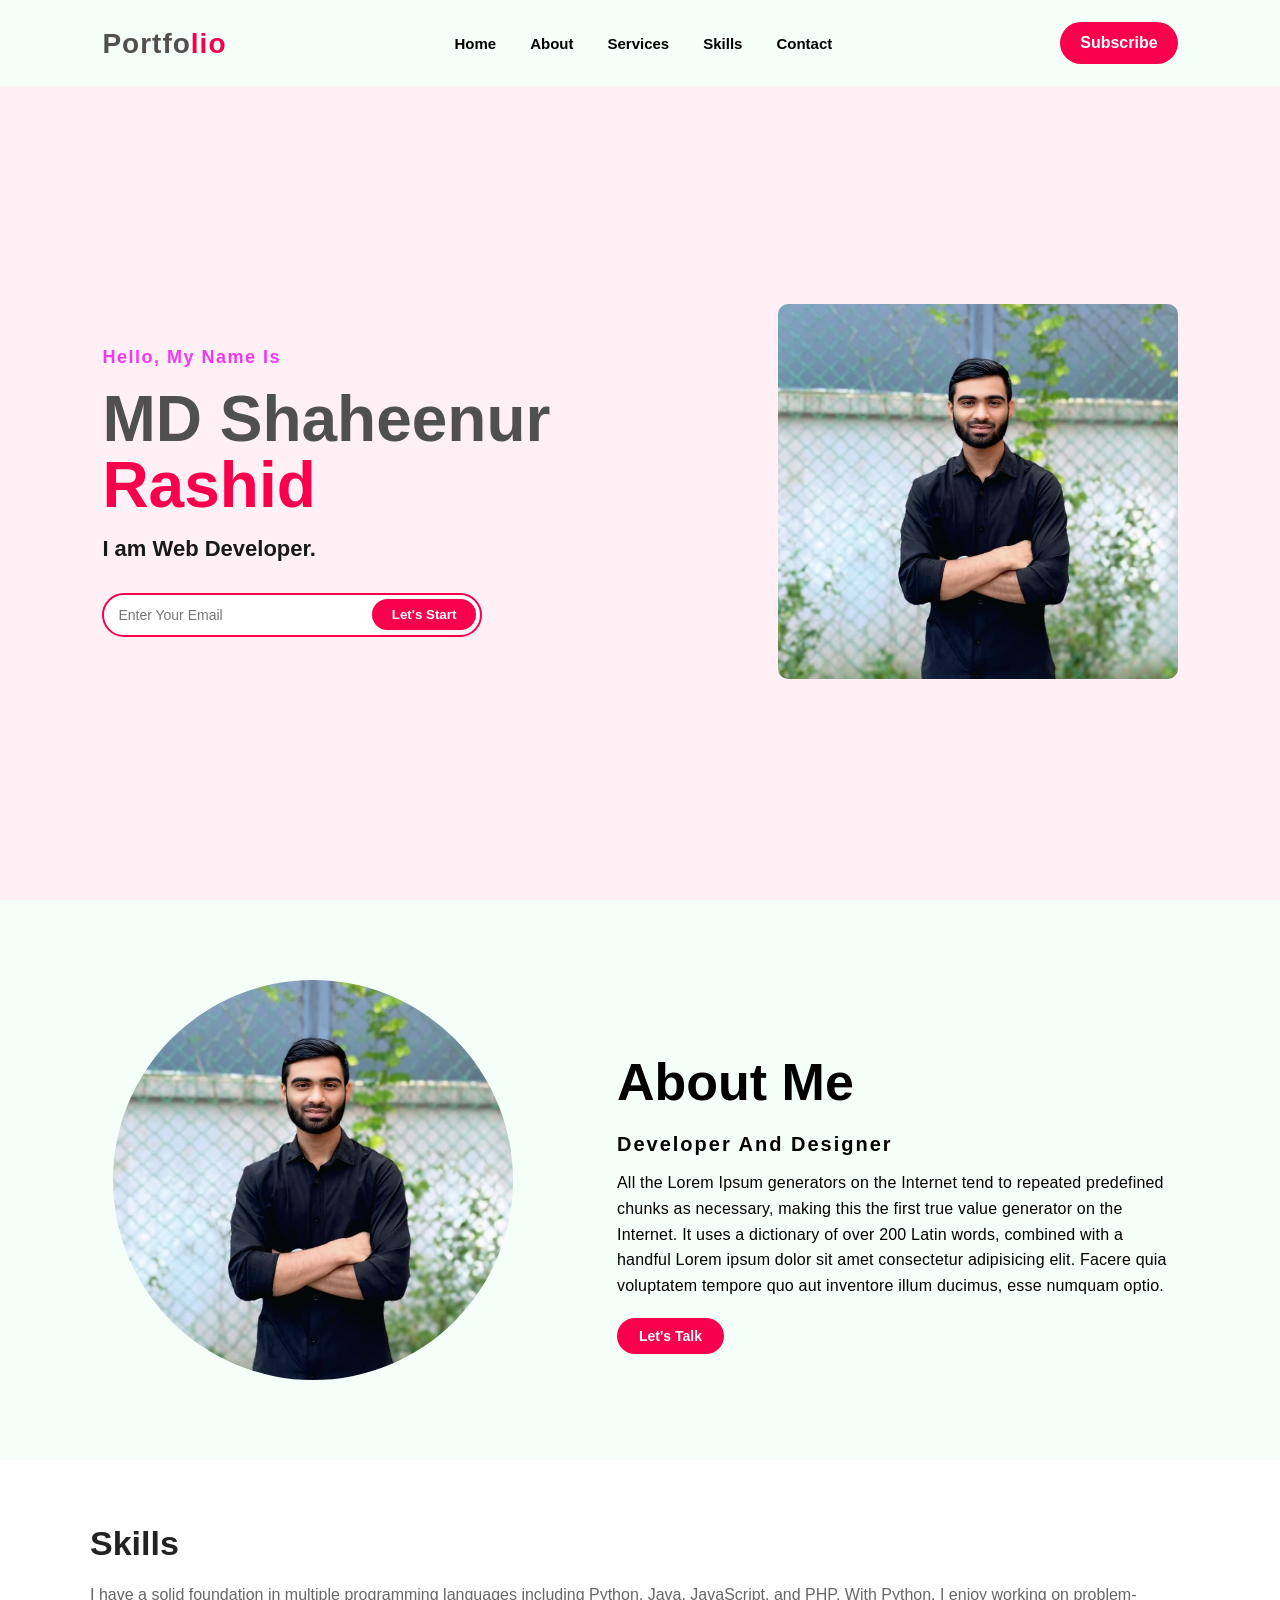
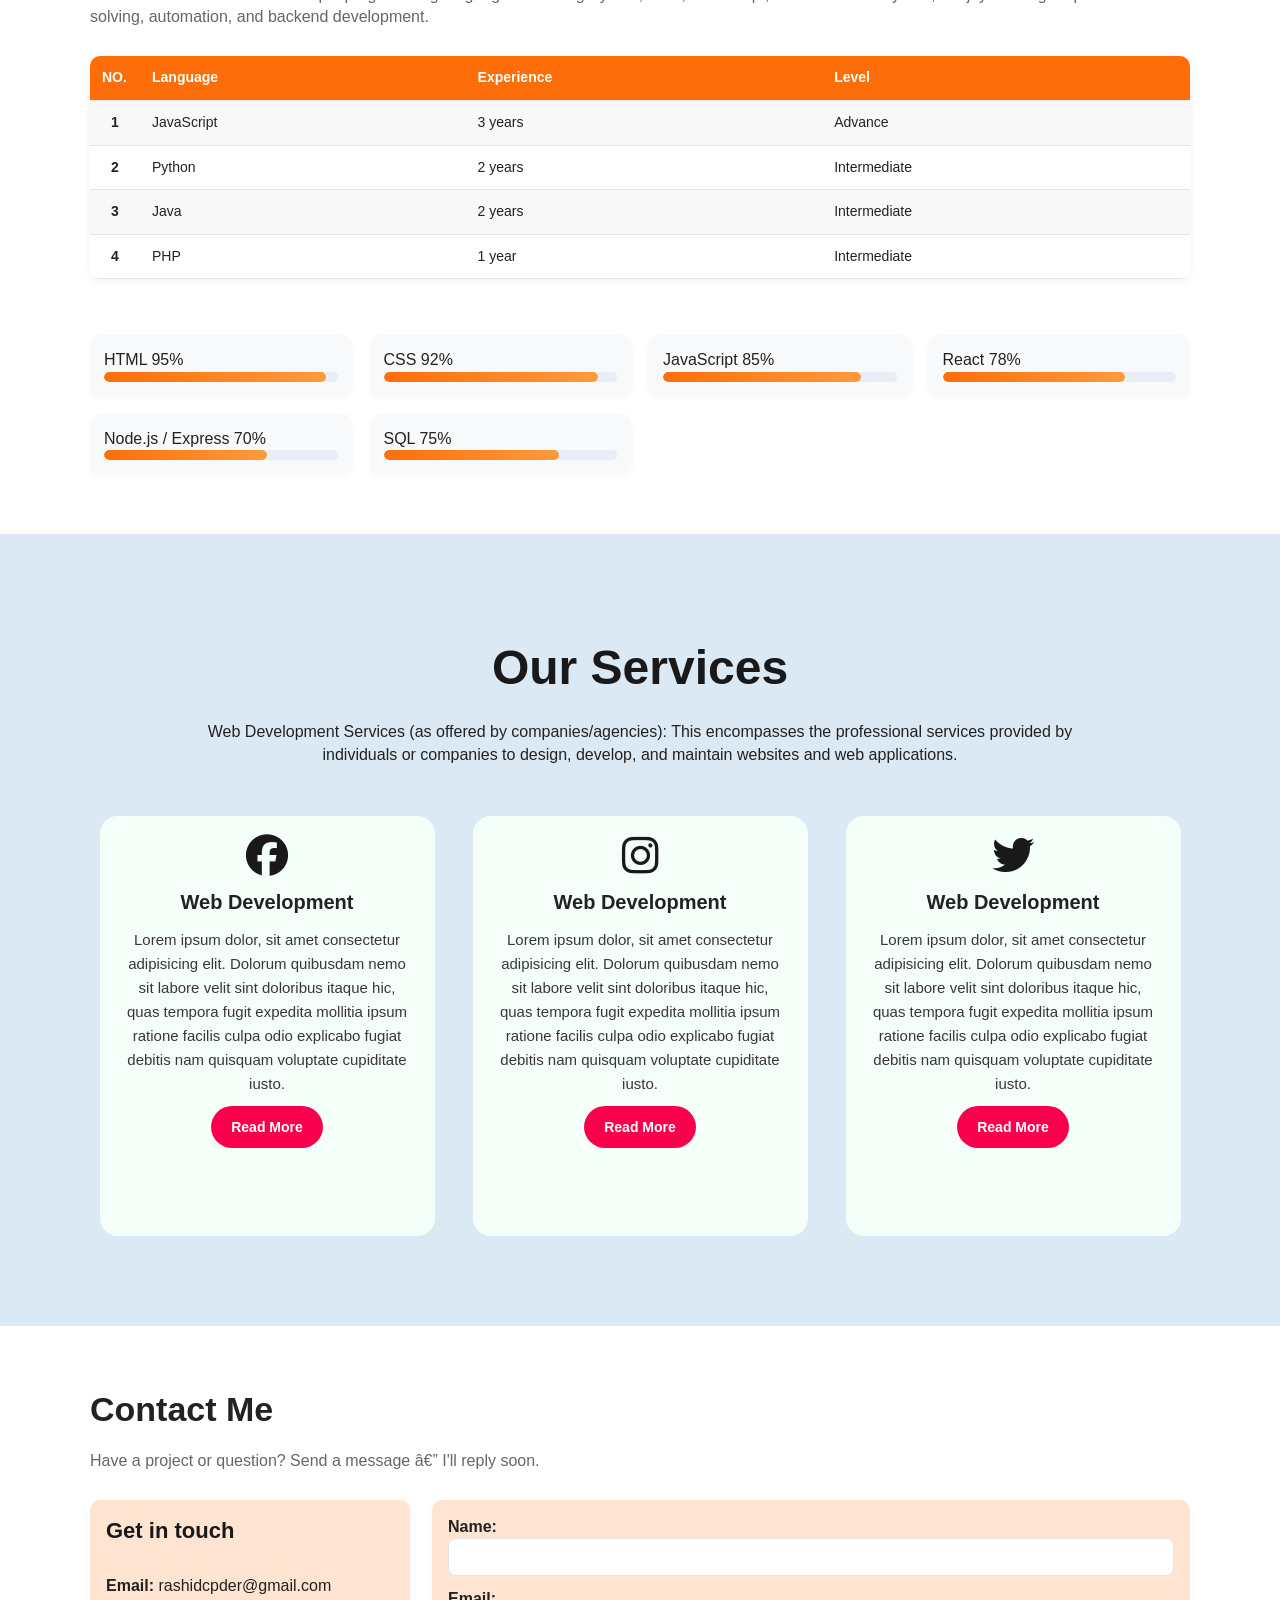
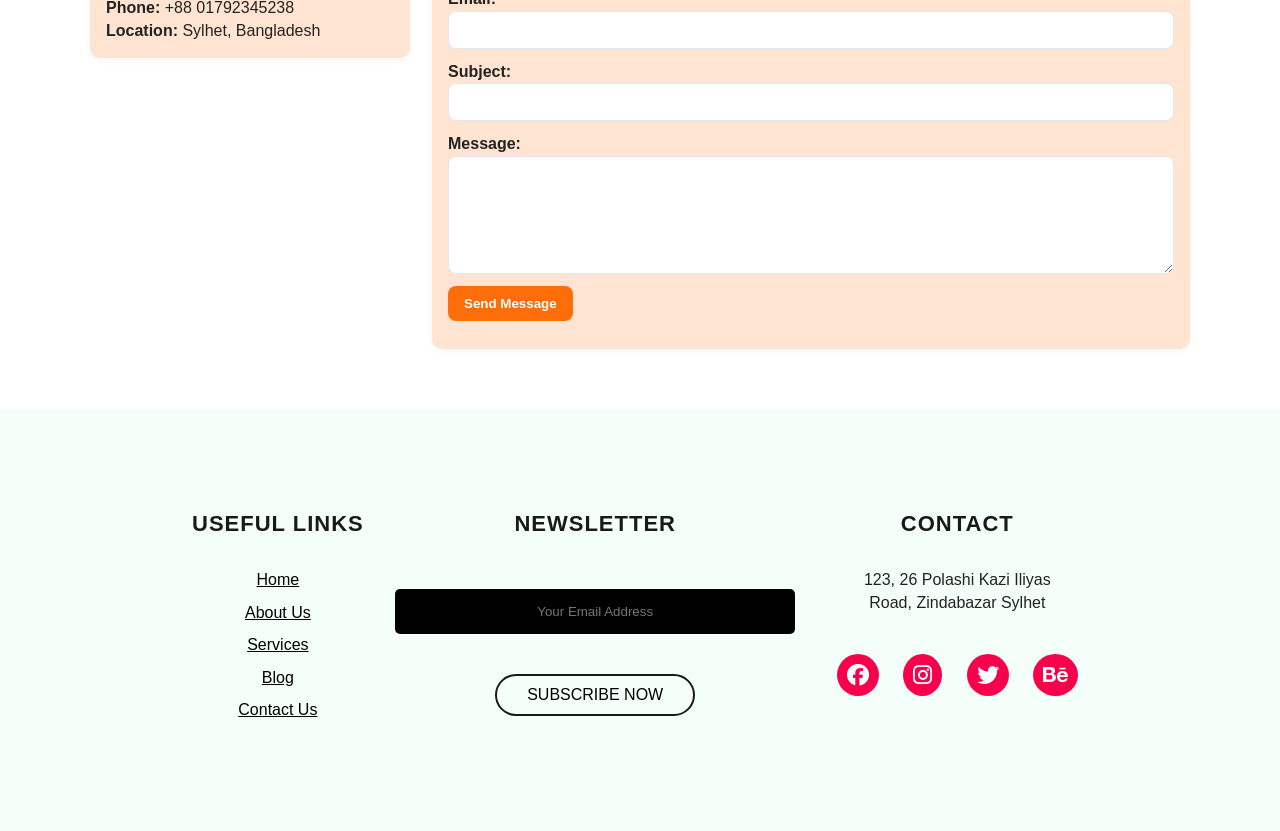
<file: index.htm>
<!DOCTYPE html>
<html>

<head>
    <title>My Personal Website</title>
    <link rel="stylesheet" href="css/style.css">
    <link rel="preconnect" href="https://fonts.gstatic.com">
    <link
        href="https://fonts.googleapis.com/css2?family=Josefin+Sans: ital, wght@700&family=Inter:wght@400;500;600;700&display=swap"
        rel="stylesheet">
    <link rel="stylesheet" href="https://cdnjs.cloudflare.com/ajax/libs/font-awesome/6.4.0/css/all.min.css"
        integrity="sha512-iecdLmaskl7CVkqkXNQ/ZH/XLlvWZOJyj7Yy7tcenmpD1ypASozpmT/E0iPtmFIB46ZmdtAc9eNBvH0H/ZpiBw=="
        crossorigin="anonymous" referrerpolicy="no-referrer" />

<body>
    <!-- header   -->
    <div class="hero">
        <nav>
            <h2 class="logo">Portfo<span>lio</span></h2>
            <ul>
                <li><a href="">Home</a></li>
                <li><a href="">About</a></li>
                <li><a href="">Services</a></li>
                <li><a href="">Skills</a></li>
                <li><a href="">Contact</a></li>
            </ul>
            <a href="" class="btn">Subscribe</a>
        </nav>

        <div class="hero-content">
            <div class="content">
                <h4>Hello, My Name Is</h4>
                <h1>MD Shaheenur <span>Rashid</span></h1>
                <h3>I am Web Developer.</h3>
                <div class="newslatter">
                    <form>
                        <input type="email" name="email" id="Mail" placeholder="Enter Your Email">
                        <input type="submit" name="submit" value="Let's Start">
                    </form>
                </div>
            </div>
            <div>
                <img src="./images/figma2.jpg" alt="Shaheen Rashid">
            </div>
        </div>
    </div>
    <!-- about -->
    <section class="about">
        <div class="main">
            <img src="./images/figma2.jpg" alt="">
            <div class="about-text">
                <h2>About Me</h2>
                <h5>Developer <span>And Designer</span></h5>
                <p>All the Lorem Ipsum generators on the Internet tend to repeated predefined chunks as necessary,
                    making this the first true value generator on the Internet. It uses a dictionary of over 200 Latin
                    words, combined with a handful Lorem ipsum dolor sit amet consectetur adipisicing elit. Facere quia
                    voluptatem tempore quo aut inventore illum ducimus, esse numquam optio.</p>
                <button type="button">Let's Talk</button>
            </div>
        </div>
    </section>
    <!-- ========== SKILLS SECTION ========== -->
    <section id="skills" class="pf-section">
        <div class="pf-container">
            <h2 class="pf-title">Skills</h2>
            <p class="pf-sub">I have a solid foundation in multiple programming languages including Python, Java,
                JavaScript, and PHP. With Python,
                I enjoy working on problem-solving, automation, and backend development.</p>
            <div class="overflow-x-auto">
                <table class="custom-table">
                    <thead>
                        <tr>
                            <th>NO.</th>
                            <th>Language</th>
                            <th>Experience</th>
                            <th>Level</th>
                        </tr>
                    </thead>
                    <tbody>
                        <tr>
                            <th>1</th>
                            <td>JavaScript</td>
                            <td>3 years</td>
                            <td>Advance</td>
                        </tr>
                        <tr>
                            <th>2</th>
                            <td>Python</td>
                            <td>2 years</td>
                            <td>Intermediate</td>
                        </tr>
                        <tr>
                            <th>3</th>
                            <td>Java</td>
                            <td>2 years</td>
                            <td>Intermediate</td>
                        </tr>
                        <tr>
                            <th>4</th>
                            <td>PHP</td>
                            <td>1 year</td>
                            <td>Intermediate</td>
                        </tr>
                    </tbody>
                </table>
            </div>

            <div class="pf-skills-grid">
                <div class="pf-skill-card">
                    <div class="pf-skill-head">
                        <span>HTML</span>
                        <span class="pf-skill-percent">95%</span>
                    </div>
                    <div class="pf-progress">
                        <div class="pf-progress-bar" style="width:95%"></div>
                    </div>
                </div>

                <div class="pf-skill-card">
                    <div class="pf-skill-head">
                        <span>CSS</span>
                        <span class="pf-skill-percent">92%</span>
                    </div>
                    <div class="pf-progress">
                        <div class="pf-progress-bar" style="width:92%"></div>
                    </div>
                </div>

                <div class="pf-skill-card">
                    <div class="pf-skill-head">
                        <span>JavaScript</span>
                        <span class="pf-skill-percent">85%</span>
                    </div>
                    <div class="pf-progress">
                        <div class="pf-progress-bar" style="width:85%"></div>
                    </div>
                </div>

                <div class="pf-skill-card">
                    <div class="pf-skill-head">
                        <span>React</span>
                        <span class="pf-skill-percent">78%</span>
                    </div>
                    <div class="pf-progress">
                        <div class="pf-progress-bar" style="width:78%"></div>
                    </div>
                </div>

                <div class="pf-skill-card">
                    <div class="pf-skill-head">
                        <span>Node.js / Express</span>
                        <span class="pf-skill-percent">70%</span>
                    </div>
                    <div class="pf-progress">
                        <div class="pf-progress-bar" style="width:70%"></div>
                    </div>
                </div>

                <div class="pf-skill-card">
                    <div class="pf-skill-head">
                        <span>SQL</span>
                        <span class="pf-skill-percent">75%</span>
                    </div>
                    <div class="pf-progress">
                        <div class="pf-progress-bar" style="width:75%"></div>
                    </div>
                </div>
            </div>
        </div>
    </section>

    <!-- service  -->
    <div class="service">
        <div class="title">
            <h2>Our Services</h2>
            <p>Web Development Services (as offered by companies/agencies): This encompasses
                the professional services provided by individuals or companies to design, develop, and maintain websites
                and web applications.</p>
        </div>

        <div class="box">
            <div class="card">
                <i class="fa-brands fa-facebook"></i>
                <h5>Web Development</h5>
                <div class="pra">
                    <p>Lorem ipsum dolor, sit amet consectetur adipisicing elit. Dolorum quibusdam nemo sit labore velit
                        sint doloribus itaque hic, quas tempora fugit expedita mollitia ipsum ratione facilis culpa odio
                        explicabo fugiat debitis nam quisquam voluptate cupiditate iusto.</p>

                    <p style="text-align: center;">
                        <a class="button" href="">Read More</a>
                    </p>
                </div>
            </div>

            <div class="card">
                <i class="fa-brands fa-instagram"></i>
                <h5>Web Development</h5>
                <div class="pra">
                    <p>Lorem ipsum dolor, sit amet consectetur adipisicing elit. Dolorum quibusdam nemo sit labore velit
                        sint doloribus itaque hic, quas tempora fugit expedita mollitia ipsum ratione facilis culpa odio
                        explicabo fugiat debitis nam quisquam voluptate cupiditate iusto.</p>

                    <p style="text-align: center;">
                        <a class="button" href="">Read More</a>
                    </p>
                </div>
            </div>

            <div class="card">
                <i class="fa-brands fa-twitter"></i>
                <h5>Web Development</h5>
                <div class="pra">
                    <p>Lorem ipsum dolor, sit amet consectetur adipisicing elit. Dolorum quibusdam nemo sit labore velit
                        sint doloribus itaque hic, quas tempora fugit expedita mollitia ipsum ratione facilis culpa odio
                        explicabo fugiat debitis nam quisquam voluptate cupiditate iusto.</p>

                    <p style="text-align: center;">
                        <a class="button" href="">Read More</a>
                    </p>
                </div>
            </div>

        </div>
    </div>

    <!-- ========== CONTACT SECTION ========== -->
    <section id="contact" class="pf-section pf-contact-section">
        <div class="pf-container">
            <h2 class="pf-title">Contact Me</h2>
            <p class="pf-sub">Have a project or question? Send a message — I'll reply soon.</p>

            <div class="pf-contact-wrap">
                <div class="pf-contact-info">
                    <h3>Get in touch</h3>
                    <p><strong>Email:</strong> rashidcpder@gmail.com</p>
                    <p><strong>Phone:</strong> +88 01792345238</p>
                    <p><strong>Location:</strong> Sylhet, Bangladesh</p>
                </div>

                <form id="pf-contact-form" class="pf-contact-form" method="post" action="/send-contact">
                    <div class="pf-row">
                        <div class="pf-field">
                            <label for="pf-name">Name:</label>
                            <input id="pf-name" name="name" type="text" required minlength="2" />
                        </div>
                        <div class="pf-field">
                            <label for="pf-email">Email:</label>
                            <input id="pf-email" name="email" type="email" required />
                        </div>
                    </div>

                    <div class="pf-row">
                        <div class="pf-field-full">
                            <label for="pf-subject">Subject:</label>
                            <input id="pf-subject" name="subject" type="text" required />
                        </div>
                    </div>

                    <div class="pf-row">
                        <div class="pf-field-full">
                            <label for="pf-message">Message:</label>
                            <textarea id="pf-message" name="message" rows="6" required></textarea>
                        </div>
                    </div>

                    <div class="pf-row pf-actions">
                        <button type="submit" class="pf-btn">Send Message</button>
                        <div id="pf-form-status" aria-live="polite" class="pf-form-status"></div>
                    </div>
                </form>
            </div>
        </div>
    </section>
    <div class="footer">
        <div class="col-1">
            <h3>Useful Links</h3>
            <a href="">Home</a>
            <a href="">About Us</a>
            <a href="">Services</a>
            <a href="">Blog</a>
            <a href="">Contact Us</a>
        </div>
        <div class="col-2">
            <h3>Newsletter</h3>
            <form>
                <input type="email" placeholder="Your Email Address" required>
                <br>
                <button type="submit">SUBSCRIBE NOW</button>
            </form>
        </div>
        <div class="col-3">
            <h3>Contact</h3>
            <p>123, 26 Polashi Kazi Iliyas<br> Road, Zindabazar Sylhet</p>
            <div class="socail-icons">
                <a href=""><i class="fa-brands fa-facebook"></i></a>
                <a href=""><i class="fa-brands fa-instagram"></i></a>
                <a href=""><i class="fa-brands fa-twitter"></i></a>
                <a href=""><i class="fa-brands fa-behance"></i></a>
            </div>
        </div>
    </div>
</body>

</html>
</file>
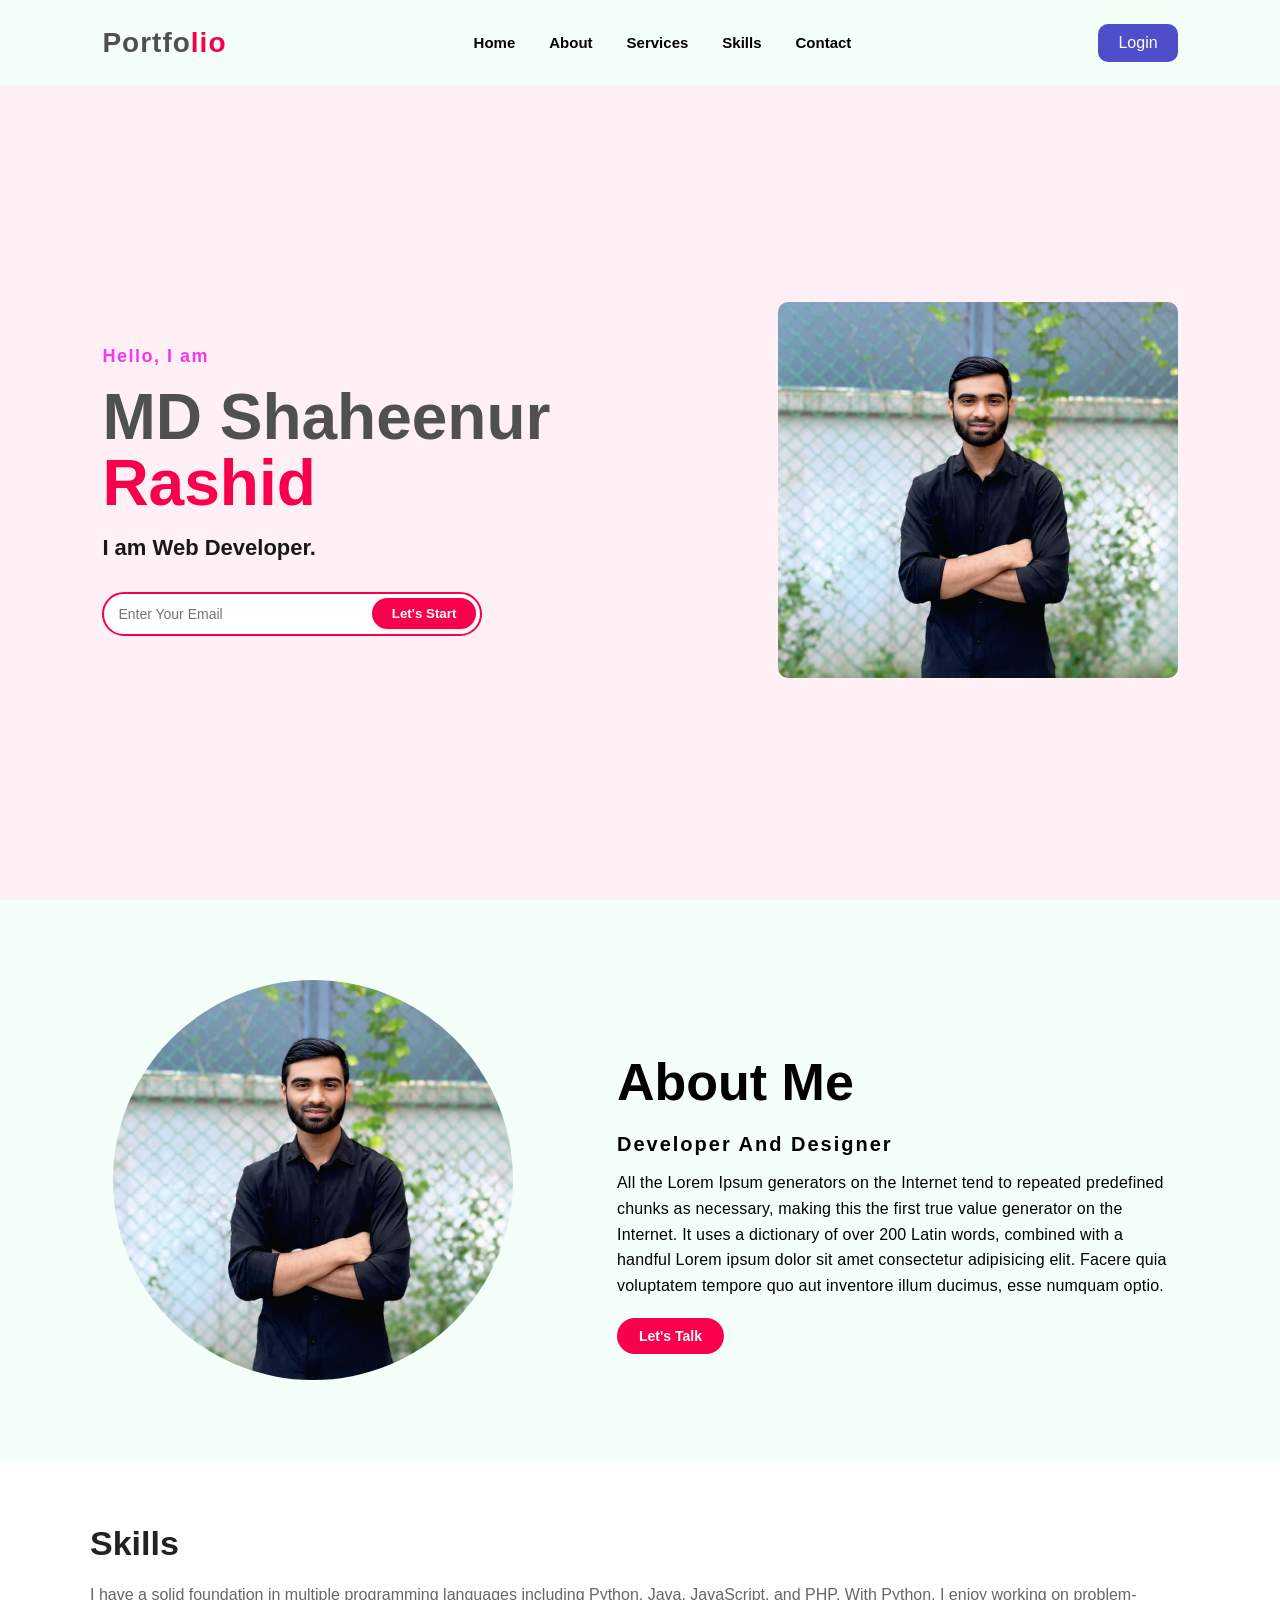
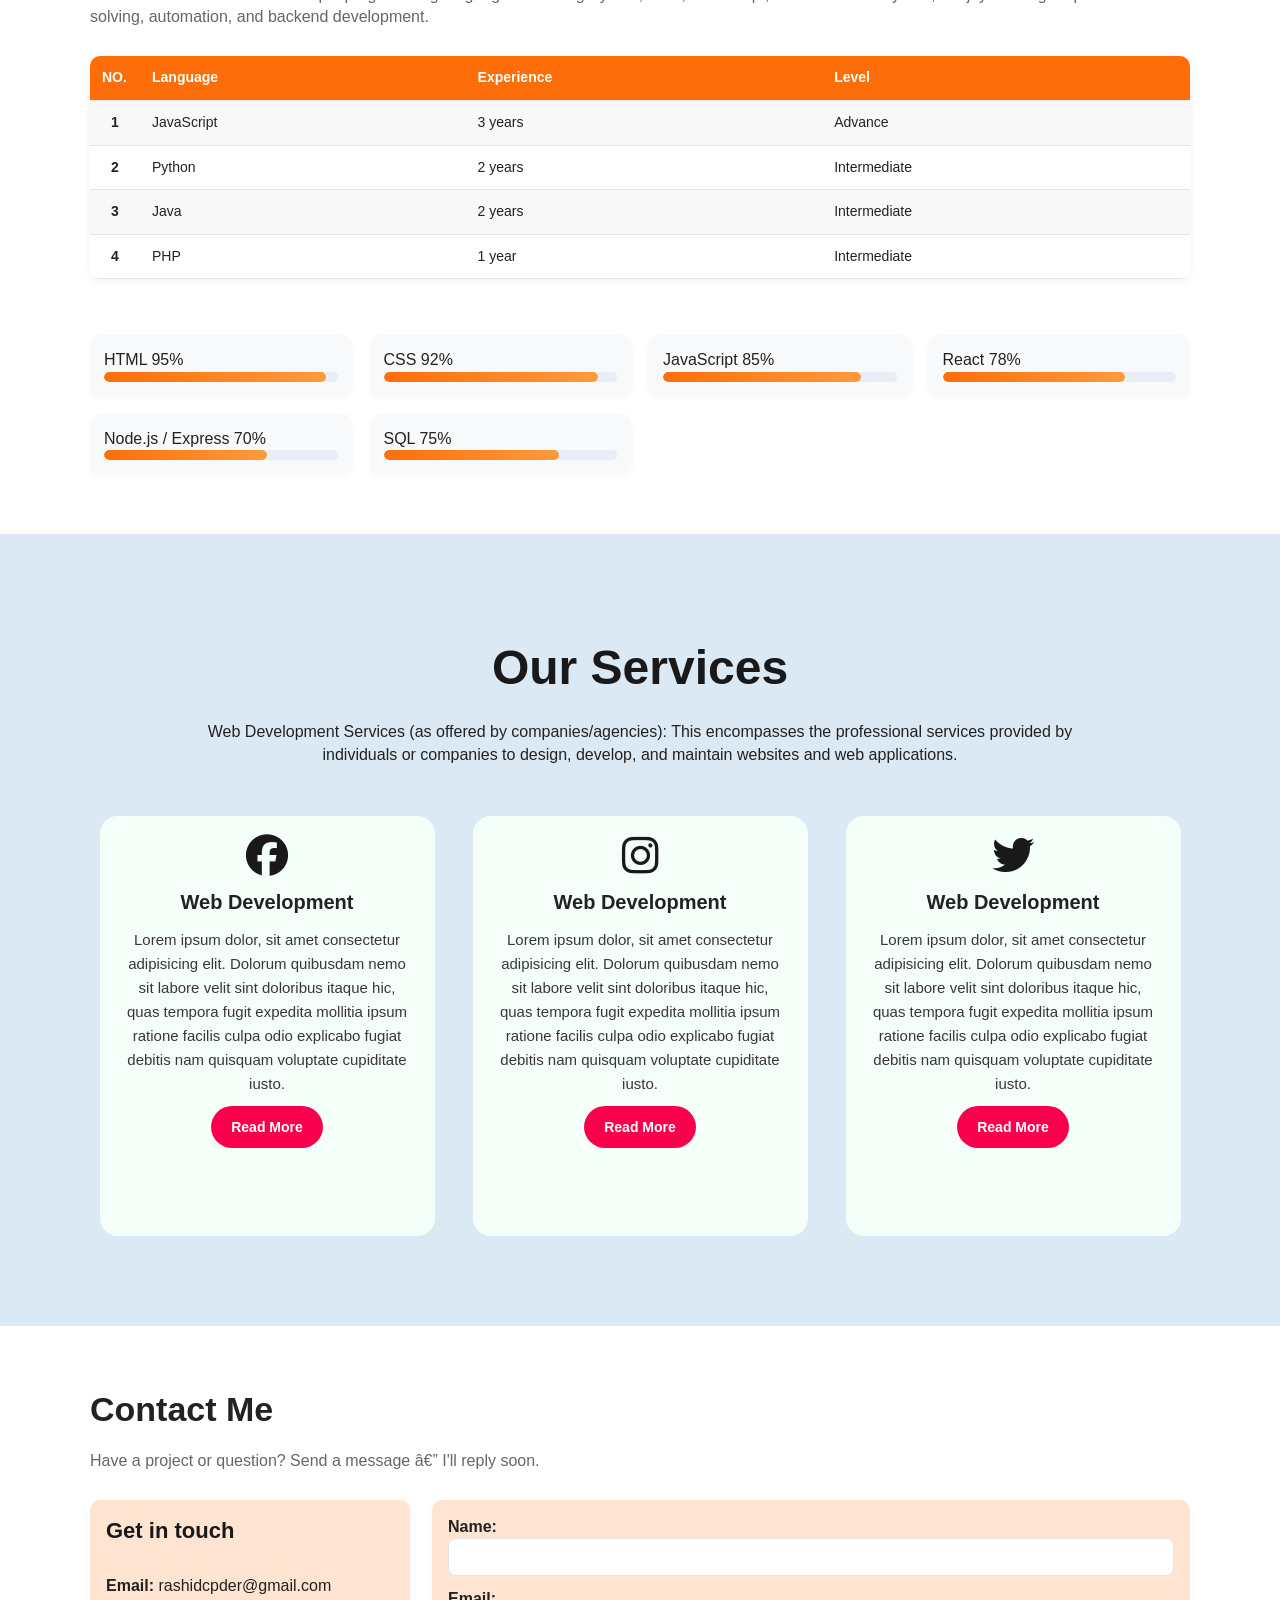
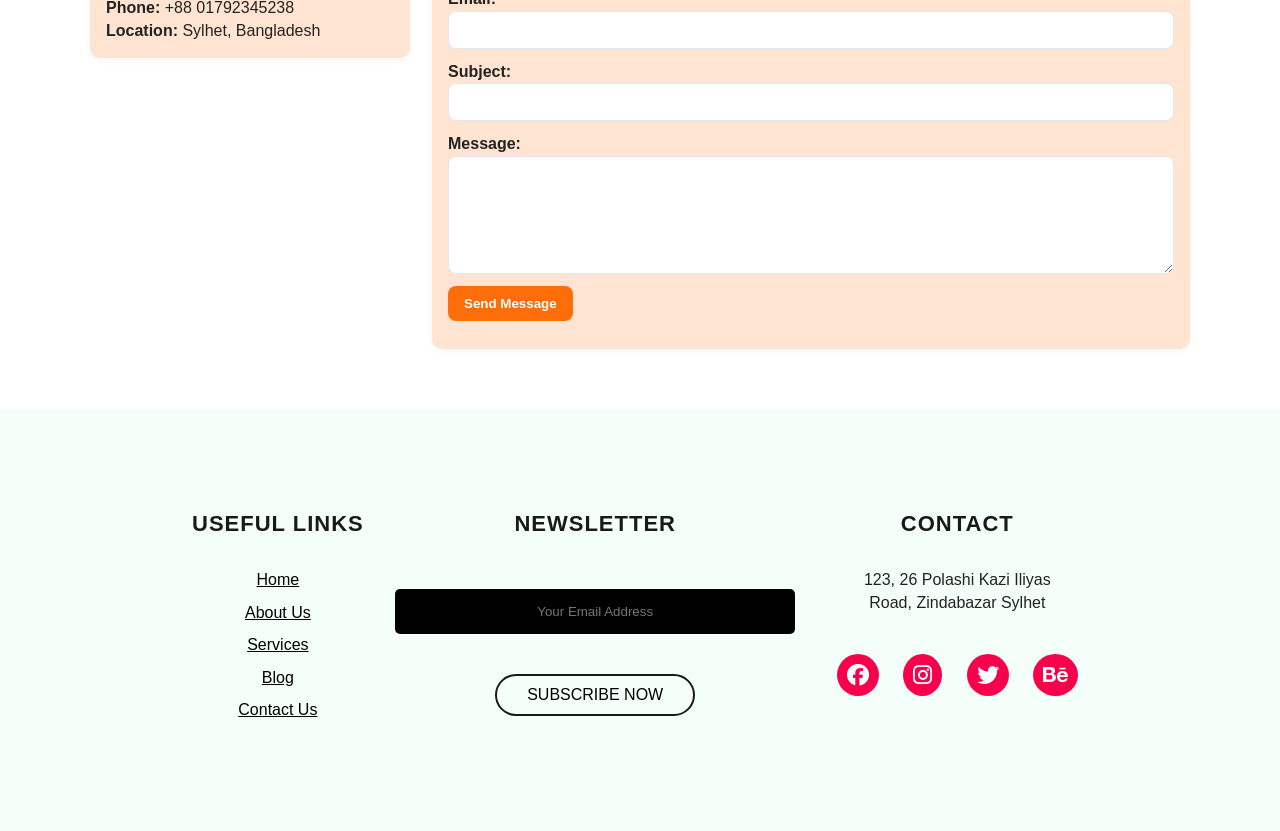
<file: index.html>
<!DOCTYPE html>
<html>

<head>
    <title>My Personal Website</title>
    <link rel="stylesheet" href="css/style.css">
    <link rel="preconnect" href="https://fonts.gstatic.com">
    <link
        href="https://fonts.googleapis.com/css2?family=Josefin+Sans: ital, wght@700&family=Inter:wght@400;500;600;700&display=swap"
        rel="stylesheet">
    <link rel="stylesheet" href="https://cdnjs.cloudflare.com/ajax/libs/font-awesome/6.4.0/css/all.min.css"
        integrity="sha512-iecdLmaskl7CVkqkXNQ/ZH/XLlvWZOJyj7Yy7tcenmpD1ypASozpmT/E0iPtmFIB46ZmdtAc9eNBvH0H/ZpiBw=="
        crossorigin="anonymous" referrerpolicy="no-referrer" />

<body>
    <!-- header   -->
    <div class="hero">
        <nav>
            <h2 class="logo">Portfo<span>lio</span></h2>
            <ul>
                <li><a href="">Home</a></li>
                <li><a href="">About</a></li>
                <li><a href="">Services</a></li>
                <li><a href="">Skills</a></li>
                <li><a href="">Contact</a></li>
            </ul>

            <button style="padding: 10px 20px; 
                background: rgb(78, 78, 202); 
                color: white;
                border: none;
                border-radius: 10px;
                font-size: 16px;">Login</button>
        </nav>

        <div class="hero-content">
            <div class="content">
                <h4>Hello, I am </h4>
                <h1>MD Shaheenur<span> Rashid</span></h1>
                <h3>I am Web Developer.</h3>
                <div class="newslatter">
                    <form>
                        <input type="email" name="email" id="Mail" placeholder="Enter Your Email">
                        <input type="submit" name="submit" value="Let's Start">
                    </form>
                </div>
            </div>
            <div>
                <img src="./images/figma2.jpg" alt="dhiraj">
            </div>
        </div>
    </div>
    <!-- about -->
    <section class="about">
        <div class="main">
            <img src="./images/figma2.jpg" alt="">
            <div class="about-text">
                <h2>About Me</h2>
                <h5>Developer <span>And Designer</span></h5>
                <p>All the Lorem Ipsum generators on the Internet tend to repeated predefined chunks as necessary,
                    making this the first true value generator on the Internet. It uses a dictionary of over 200 Latin
                    words, combined with a handful Lorem ipsum dolor sit amet consectetur adipisicing elit. Facere quia
                    voluptatem tempore quo aut inventore illum ducimus, esse numquam optio.</p>
                <button type="button">Let's Talk</button>
            </div>
        </div>
    </section>
    <!-- ========== SKILLS SECTION ========== -->
    <section id="skills" class="pf-section">
        <div class="pf-container">
            <h2 class="pf-title">Skills</h2>
            <p class="pf-sub">I have a solid foundation in multiple programming languages including Python, Java,
                JavaScript, and PHP. With Python,
                I enjoy working on problem-solving, automation, and backend development.</p>
            <div class="overflow-x-auto">
                <table class="custom-table">
                    <thead>
                        <tr>
                            <th>NO.</th>
                            <th>Language</th>
                            <th>Experience</th>
                            <th>Level</th>
                        </tr>
                    </thead>
                    <tbody>
                        <tr>
                            <th>1</th>
                            <td>JavaScript</td>
                            <td>3 years</td>
                            <td>Advance</td>
                        </tr>
                        <tr>
                            <th>2</th>
                            <td>Python</td>
                            <td>2 years</td>
                            <td>Intermediate</td>
                        </tr>
                        <tr>
                            <th>3</th>
                            <td>Java</td>
                            <td>2 years</td>
                            <td>Intermediate</td>
                        </tr>
                        <tr>
                            <th>4</th>
                            <td>PHP</td>
                            <td>1 year</td>
                            <td>Intermediate</td>
                        </tr>
                    </tbody>
                </table>
            </div>

            <div class="pf-skills-grid">
                <div class="pf-skill-card">
                    <div class="pf-skill-head">
                        <span>HTML</span>
                        <span class="pf-skill-percent">95%</span>
                    </div>
                    <div class="pf-progress">
                        <div class="pf-progress-bar" style="width:95%"></div>
                    </div>
                </div>

                <div class="pf-skill-card">
                    <div class="pf-skill-head">
                        <span>CSS</span>
                        <span class="pf-skill-percent">92%</span>
                    </div>
                    <div class="pf-progress">
                        <div class="pf-progress-bar" style="width:92%"></div>
                    </div>
                </div>

                <div class="pf-skill-card">
                    <div class="pf-skill-head">
                        <span>JavaScript</span>
                        <span class="pf-skill-percent">85%</span>
                    </div>
                    <div class="pf-progress">
                        <div class="pf-progress-bar" style="width:85%"></div>
                    </div>
                </div>

                <div class="pf-skill-card">
                    <div class="pf-skill-head">
                        <span>React</span>
                        <span class="pf-skill-percent">78%</span>
                    </div>
                    <div class="pf-progress">
                        <div class="pf-progress-bar" style="width:78%"></div>
                    </div>
                </div>

                <div class="pf-skill-card">
                    <div class="pf-skill-head">
                        <span>Node.js / Express</span>
                        <span class="pf-skill-percent">70%</span>
                    </div>
                    <div class="pf-progress">
                        <div class="pf-progress-bar" style="width:70%"></div>
                    </div>
                </div>

                <div class="pf-skill-card">
                    <div class="pf-skill-head">
                        <span>SQL</span>
                        <span class="pf-skill-percent">75%</span>
                    </div>
                    <div class="pf-progress">
                        <div class="pf-progress-bar" style="width:75%"></div>
                    </div>
                </div>
            </div>
        </div>
    </section>

    <!-- service  -->
    <div class="service">
        <div class="title">
            <h2>Our Services</h2>
            <p>Web Development Services (as offered by companies/agencies): This encompasses
                the professional services provided by individuals or companies to design, develop, and maintain websites
                and web applications.</p>
        </div>

        <div class="box">
            <div class="card">
                <i class="fa-brands fa-facebook"></i>
                <h5>Web Development</h5>
                <div class="pra">
                    <p>Lorem ipsum dolor, sit amet consectetur adipisicing elit. Dolorum quibusdam nemo sit labore velit
                        sint doloribus itaque hic, quas tempora fugit expedita mollitia ipsum ratione facilis culpa odio
                        explicabo fugiat debitis nam quisquam voluptate cupiditate iusto.</p>

                    <p style="text-align: center;">
                        <a class="button" href="">Read More</a>
                    </p>
                </div>
            </div>

            <div class="card">
                <i class="fa-brands fa-instagram"></i>
                <h5>Web Development</h5>
                <div class="pra">
                    <p>Lorem ipsum dolor, sit amet consectetur adipisicing elit. Dolorum quibusdam nemo sit labore velit
                        sint doloribus itaque hic, quas tempora fugit expedita mollitia ipsum ratione facilis culpa odio
                        explicabo fugiat debitis nam quisquam voluptate cupiditate iusto.</p>

                    <p style="text-align: center;">
                        <a class="button" href="">Read More</a>
                    </p>
                </div>
            </div>

            <div class="card">
                <i class="fa-brands fa-twitter"></i>
                <h5>Web Development</h5>
                <div class="pra">
                    <p>Lorem ipsum dolor, sit amet consectetur adipisicing elit. Dolorum quibusdam nemo sit labore velit
                        sint doloribus itaque hic, quas tempora fugit expedita mollitia ipsum ratione facilis culpa odio
                        explicabo fugiat debitis nam quisquam voluptate cupiditate iusto.</p>

                    <p style="text-align: center;">
                        <a class="button" href="">Read More</a>
                    </p>
                </div>
            </div>

        </div>
    </div>

    <!-- ========== CONTACT SECTION ========== -->
    <section id="contact" class="pf-section pf-contact-section">
        <div class="pf-container">
            <h2 class="pf-title">Contact Me</h2>
            <p class="pf-sub">Have a project or question? Send a message — I'll reply soon.</p>

            <div class="pf-contact-wrap">
                <div class="pf-contact-info">
                    <h3>Get in touch</h3>
                    <p><strong>Email:</strong> rashidcpder@gmail.com</p>
                    <p><strong>Phone:</strong> +88 01792345238</p>
                    <p><strong>Location:</strong> Sylhet, Bangladesh</p>
                </div>

                <form id="pf-contact-form" class="pf-contact-form" method="post" action="/send-contact">
                    <div class="pf-row">
                        <div class="pf-field">
                            <label for="pf-name">Name:</label>
                            <input id="pf-name" name="name" type="text" required minlength="2" />
                        </div>
                        <div class="pf-field">
                            <label for="pf-email">Email:</label>
                            <input id="pf-email" name="email" type="email" required />
                        </div>
                    </div>

                    <div class="pf-row">
                        <div class="pf-field-full">
                            <label for="pf-subject">Subject:</label>
                            <input id="pf-subject" name="subject" type="text" required />
                        </div>
                    </div>

                    <div class="pf-row">
                        <div class="pf-field-full">
                            <label for="pf-message">Message:</label>
                            <textarea id="pf-message" name="message" rows="6" required></textarea>
                        </div>
                    </div>

                    <div class="pf-row pf-actions">
                        <button type="submit" class="pf-btn">Send Message</button>
                        <div id="pf-form-status" aria-live="polite" class="pf-form-status"></div>
                    </div>
                </form>
            </div>
        </div>
    </section>
    <div class="footer">
        <div class="col-1">
            <h3>Useful Links</h3>
            <a href="">Home</a>
            <a href="">About Us</a>
            <a href="">Services</a>
            <a href="">Blog</a>
            <a href="">Contact Us</a>
        </div>
        <div class="col-2">
            <h3>Newsletter</h3>
            <form>
                <input type="email" placeholder="Your Email Address" required>
                <br>
                <button type="submit">SUBSCRIBE NOW</button>
            </form>
        </div>
        <div class="col-3">
            <h3>Contact</h3>
            <p>123, 26 Polashi Kazi Iliyas<br> Road, Zindabazar Sylhet</p>
            <div class="socail-icons">
                <a href=""><i class="fa-brands fa-facebook"></i></a>
                <a href=""><i class="fa-brands fa-instagram"></i></a>
                <a href=""><i class="fa-brands fa-twitter"></i></a>
                <a href=""><i class="fa-brands fa-behance"></i></a>
            </div>
        </div>
    </div>
</body>

</html>
</file>
<file: css/style.css>
/* --------- Base / Reset --------- */
* {
    margin: 0;
    padding: 0;
    box-sizing: border-box;
    font-family: 'Poppins', 'Gill Sans', sans-serif;
}

/* Preserve single source of truth for fonts */
body {
    -webkit-font-smoothing: antialiased;
    -moz-osx-font-smoothing: grayscale;
    color: #222;
    background: #fff;
    line-height: 1.4;
}

/* --------- Hero / Navbar --------- */
.hero {
    min-height: 100vh;
    background-color: #fff0f5;
    width: 100%;
    display: block;
}

/* Navbar */
nav {
    display: flex;
    align-items: center;
    justify-content: space-between;
    padding: 22px 8%;
    background-color: #f5fffa;
    gap: 12px;
    position: relative;
    z-index: 20;
}

.logo {
    color: #505050;
    font-size: 28px;
    letter-spacing: 1px;
    cursor: pointer;
    font-weight: 700;
}

.logo span {
    color: #f9004d;
}

/* nav list */
nav ul {
    display: flex;
    gap: 6px;
    align-items: center;
    list-style: none;
    padding-left: 0;
}

nav ul li {
    display: inline-block;
}

nav ul li a {
    font-size: 15px;
    color: black;
    text-decoration: none;
    font-weight: 700;
    text-transform: capitalize;
    padding: 10px 14px;
    display: inline-block;
}

nav ul li a:hover {
    color: #f9004d;
    transition: .25s;
}

/* subscribe button (keeps original look) */
.btn {
    font-size: 16px;
    background-color: #f9004d;
    color: white;
    border: 2px solid transparent;
    font-weight: 700;
    padding: 8px 18px;
    text-decoration: none;
    border-radius: 28px;
    transition: transform .25s, opacity .25s;
    display: inline-block;
}

.btn:hover {
    transform: scale(1.04);
}

/* --------- Hero content --------- */
.hero-content {
    display: flex;
    justify-content: space-between;
    align-items: center;
    padding: 40px 8%;
    gap: 40px;
    height: calc(100vh - 90px);
}

.content {
    max-width: 55%;
}

h1 {
    color: #505050;
    margin: 16px 0;
    font-size: 64px;
    line-height: 1.03;
    font-weight: 800;
}

h1 span {
    color: #f9004d;
}

h3 {
    color: #191919;
    margin-bottom: 28px;
    font-size: 22px;
    font-weight: 600;
}

h4 {
    color: rgba(240, 10, 240, 0.8);
    font-size: 18px;
    letter-spacing: 1.5px;
    font-weight: 600;
}

/* newsletter */
.newslatter form {
    width: 380px;
    max-width: 100%;
    position: relative;
}

.newslatter form input[type="email"] {
    width: 100%;
    padding: 12px 140px 12px 14px;
    border: 2px solid #f9004d;
    outline: none;
    border-radius: 28px;
    font-size: 14px;
}

.newslatter form input[type="submit"] {
    position: absolute;
    padding: 8px 20px;
    border: none;
    outline: none;
    border-radius: 24px;
    background-color: #f9004d;
    color: white;
    top: 6px;
    right: 6px;
    font-weight: 700;
    cursor: pointer;
    box-shadow: 0 2px 8px rgba(0, 0, 0, 0.08);
}

/* hero image */
.hero-content img {
    width: 400px;
    max-width: 100%;
    border-radius: 10px;
    object-fit: cover;
    display: block;
}

/* --------- About --------- */
.about {
    width: 100%;
    padding: 80px 0;
    background-color: #f5fffa;
}

.about img {
    height: 400px;
    width: 400px;
    border-radius: 50%;
    object-fit: cover;
}

.about-text {
    width: 550px;
    padding-top: 40px;
}

.main {
    width: 1130px;
    max-width: 95%;
    margin: 0 auto;
    display: flex;
    align-items: center;
    justify-content: space-around;
    gap: 28px;
}

/* about text */
.about-text h2 {
    color: black;
    font-size: 52px;
    text-transform: capitalize;
    margin-bottom: 12px;
}

.about-text h5 {
    color: black;
    font-size: 20px;
    letter-spacing: 2px;
    margin-bottom: 12px;
}

.about-text p {
    color: black;
    font-size: 16px;
    letter-spacing: 0.2px;
    line-height: 1.6;
    margin-bottom: 20px;
}

.about button {
    font-size: 14px;
    background-color: #f9004d;
    color: white;
    border: 2px solid transparent;
    font-weight: 700;
    padding: 8px 20px;
    border-radius: 28px;
}

/* --------- Services --------- */
.service {
    background-color: #dbe9f4;
    width: 100%;
    padding: 80px 0;
}

.title h2 {
    font-size: 48px;
    color: #191919;
    max-width: 1100px;
    margin: 20px auto;
    text-align: center;
}

.title p {
    max-width: 900px;
    margin: 12px auto 40px;
    font-size: 16px;
    text-align: center;
}

/* cards */
.box {
    display: flex;
    align-items: center;
    justify-content: center;
    gap: 18px;
    flex-wrap: wrap;
}

.card {
    height: 420px;
    width: 335px;
    padding: 18px 22px;
    background: #f5fffa;
    border-radius: 18px;
    margin: 10px;
    position: relative;
    overflow: hidden;
    text-align: center;
}

.card:hover {
    background-color: #d6b08b;
    transition: all;
}

.card i {
    font-size: 42px;
    margin-bottom: 12px;
    color: #191919;
}

.card h5 {
    font-size: 20px;
    margin-bottom: 12px;
    font-weight: 700;
}

.pra p {
    font-size: 15px;
    color: rgba(12, 1, 12, 0.8);
    line-height: 1.6;
}

/* read more button */
.card .button {
    display: inline-block;
    margin-top: 10px;
    font-size: 14px;
    background-color: #f9004d;
    color: white;
    text-decoration: none;
    border: 2px solid transparent;
    font-weight: 700;
    padding: 8px 18px;
    border-radius: 24px;
}

/* --------- Contact & Footer --------- */
.pf-section {
    padding: 60px 18px;
    background: #ffffff;
    color: #222;
    font-family: "Inter", sans-serif;
}

.pf-container {
    max-width: 1100px;
    margin: 0 auto;
}

.pf-title {
    font-size: 34px;
    padding-bottom: 10px;
    margin: 0 0 6px;
    font-weight: 700;
}

.pf-sub {
    margin: 0 0 28px;
    color: #666;
    font-size: 16px;
}

.pf-contact-wrap {
    display: grid;
    grid-template-columns: 320px 1fr;
    gap: 22px;
    align-items: start;
}

.pf-contact-info,
.pf-contact-form {
    background: #ffe5d1;
    padding: 16px;
    border-radius: 10px;
    box-shadow: 0 2px 8px rgba(12, 20, 40, 0.04);
}

.pf-row {
    display: flex;
    gap: 12px;
    font-weight: bold;
    margin-bottom: 12px;
    flex-wrap: wrap;
}

.pf-field {
    flex: 1 1 50%;
    display: flex;
    flex-direction: column;
}

.pf-field-full {
    flex: 1 1 100%;
    display: flex;
    flex-direction: column;
}

.pf-contact-form input,
.pf-contact-form textarea {
    border: 1px solid #e0e6ef;
    padding: 10px 12px;
    border-radius: 8px;
    font-size: 14px;
    outline: none;
}

.pf-contact-form input:focus,
.pf-contact-form textarea:focus {
    border-color: #d6b08b;
    box-shadow: 0 6px 18px rgba(216, 150, 100, 0.08);
}

.pf-btn {
    background: #FD6E0A;
    color: #fff;
    border: 0;
    padding: 10px 16px;
    border-radius: 8px;
    font-weight: 700;
    cursor: pointer;
}

/* Footer */
.footer {
    width: 100%;
    padding: 100px 15%;
    background-color: #f5fffa;
    color: #222;
    display: flex;
    flex-direction: row;
    flex-wrap: nowrap;
    justify-content: space-between;
}

.footer div h3 {
    font-weight: bold;
    margin-bottom: 30px;
    letter-spacing: 1px;
    text-transform: uppercase;
}

.footer div {
    text-align: center;
}

.col-1 a {
    display: block;
    color: black;
    margin-bottom: 10px;
    transition: transform .5s;
}

.col-1 a:hover {
    color: #e83e8c;
    transform: scale(1.1);
}

.col-2 {
    flex-grow: 2;
}

.col-2 button:hover {
    background: #191919;
    color: white;
    transition: 0.7s;
}

.col-2 form input {
    background: #2b7a2b;
}

.footer form input {
    width: 400px;
    height: 45px;
    border-radius: 5px;
    background: #000;
    color: white;
    text-align: center;
    margin: 20px 0px 40px;
    outline: none;
    border: none;
}

.footer form button {
    background-color: transparent;
    border: 2px solid #191919;
    color: black;
    border-radius: 30px;
    padding: 10px 30px;
    cursor: pointer;
    font-size: 16px;
}

.socail-icons {
    margin-top: 30px;

}

.socail-icons i {
    font-size: 22px;
    margin: 10px;
    cursor: pointer;
    text-decoration: none;
    background-color: #f9004d;
    padding: 10px;
    border-radius: 50%;
    color: white;
}

/* Tables and skills */
.overflow-x-auto {
    width: 100%;
    overflow-x: auto;
    -webkit-overflow-scrolling: touch;
    margin: 20px 0;
    border-radius: 10px;
    box-shadow: 0 2px 8px rgba(0, 0, 0, 0.06);
}

.custom-table {
    width: 100%;
    border-collapse: collapse;
    font-family: "Inter", Arial, sans-serif;
    min-width: 500px;
}

.custom-table thead {
    background-color: #FD6E0A;
    color: #fff;
}

.custom-table th,
.custom-table td {
    padding: 12px;
    border-bottom: 1px solid #e5e5e5;
    font-size: 14px;
    text-align: left;
}

.custom-table tbody th:first-child {
    text-align: center;
    width: 50px;
}

.custom-table tbody tr:nth-child(odd) {
    background-color: #f8f8f8;
}

.custom-table tbody tr:hover {
    background-color: #ffe5d1;
    transition: background-color .2s;
}

.pf-skills-grid {
    display: grid;
    grid-template-columns: repeat(auto-fit, minmax(220px, 1fr));
    gap: 18px;
    padding-top: 36px;
}

.pf-skill-card {
    padding: 14px;
    border-radius: 10px;
    background: #f8f9fb;
    box-shadow: 0 2px 6px rgba(13, 22, 40, 0.04);
}

.pf-progress {
    height: 10px;
    width: 100%;
    background: #e9eef6;
    border-radius: 999px;
    overflow: hidden;
}

.pf-progress-bar {
    height: 100%;
    background: linear-gradient(90deg, #FD6E0A, #FF9A3C);
    border-radius: 999px;
    transition: width .9s cubic-bezier(.2, .9, .4, 1);
}

/* --------- Mobile Menu Toggle (injected by JS) --------- */
.mobile-toggle {
    display: none;
    /* shown on small screens by media query */
    width: 44px;
    height: 44px;
    border-radius: 8px;
    align-items: center;
    justify-content: center;
    cursor: pointer;
    border: 0;
    background: transparent;
}

/* animated bars */
.mobile-toggle .bar {
    width: 22px;
    height: 2px;
    background: #191919;
    display: block;
    margin: 3px 0;
    transition: all .25s ease;
}

/* when nav is open, class 'nav-open' is set on nav by JS */
nav.nav-open ul {
    display: flex;
    flex-direction: column;
    gap: 12px;
    align-items: stretch;
    background: #f5fffa;
    padding: 14px;
    border-radius: 8px;
    position: absolute;
    top: 68px;
    right: 8%;
    width: 220px;
    box-shadow: 0 8px 30px rgba(0, 0, 0, 0.08);
}

nav.nav-open .mobile-toggle .bar:nth-child(1) {
    transform: translateY(6px) rotate(45deg);
    width: 22px;
}

nav.nav-open .mobile-toggle .bar:nth-child(2) {
    opacity: 0;
    transform: scaleX(0.2);
}

nav.nav-open .mobile-toggle .bar:nth-child(3) {
    transform: translateY(-6px) rotate(-45deg);
    width: 22px;
}

/* Make sure nav ul default style on small screens is hidden (controlled below) */

/* --------- Responsive Breakpoints --------- */

/* Large laptops and down */
@media (max-width: 1200px) {
    h1 {
        font-size: 56px;
    }

    .about-text h2 {
        font-size: 44px;
    }

    .hero-content {
        gap: 28px;
        padding-top: 28px;
    }

    .hero-content img {
        width: 360px;
    }

    .main {
        gap: 20px;
    }
}
</file>
